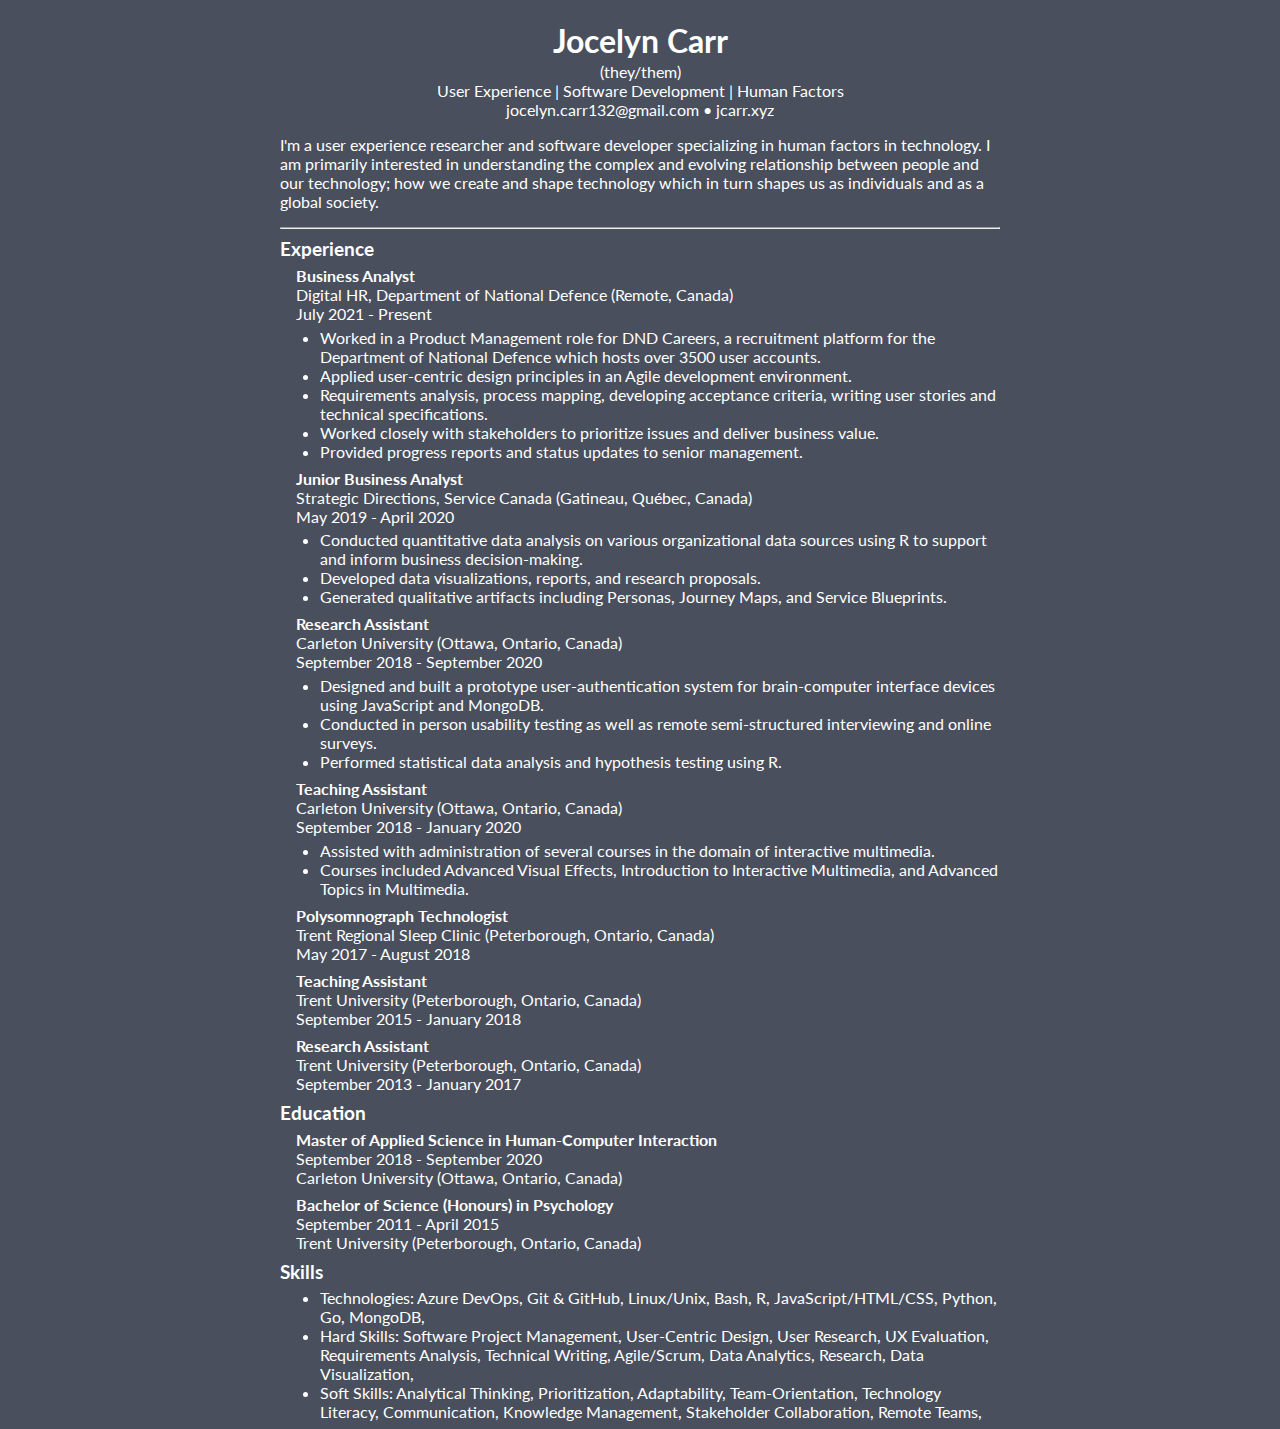
<file: public/index.html>
<!DOCTYPE html>
<html lang="en">

  <head>
    <meta charset="UTF-8"/>
    <meta charset="UTF-8">
    <meta name="viewport" content="width=device-width, initial-scale=1.0">
    <link rel="stylesheet" href="../styles/main.css" />
    <link rel="stylesheet" href="https://jcarr.xyz/css/style.min.bf1df006578d0cebba599fe7d79db9e7c0960d565d11c83ae01dd5ff549baa38.css" integrity="sha256-vx3wBleNDOu6WZ/n152558CWDVZdEcg64B3V/1Sbqjg=" crossorigin="anonymous">
    <title>Jocelyn Carr - CV</title>

  </head>

  <body>
    <main>
      <div id=about>
  <h1 id=name>Jocelyn Carr</h1>
  <div id=pronouns>(they/them)</div>
  <div id=role>User Experience | Software Development | Human Factors</div>
  <div id=contact>jocelyn.carr132@gmail.com • jcarr.xyz</div>
</div>

      
<div id=mission>
  <p>I&#39;m a user experience researcher and software developer specializing in human factors in technology. I am primarily interested in understanding the complex and evolving relationship between people and our technology; how we create and shape technology which in turn shapes us as individuals and as a global society.</p>
</div>
<hr>

      <div id=experience>
<h2>Experience</h2>

  <div class=employer>

    <div class=role>
      <div><strong>Business Analyst</strong></div>
      <div class=entity>Digital HR, Department of National Defence <span class=location>(Remote, Canada)</span></div>
      <div class=dates>July 2021 - Present</div>
    </div>
    </div>
  </div>


  <ul class=details>
    
    <li class=details>Worked in a Product Management role for DND Careers, a recruitment platform for the Department of National Defence which hosts over 3500 user accounts.</li>
    
    <li class=details>Applied user-centric design principles in an Agile development environment.</li>
    
    <li class=details>Requirements analysis, process mapping, developing acceptance criteria, writing user stories and technical specifications.</li>
    
    <li class=details>Worked closely with stakeholders to prioritize issues and deliver business value.</li>
    
    <li class=details>Provided progress reports and status updates to senior management.</li>
    
  </ul>
</div>

  <div class=employer>

    <div class=role>
      <div><strong>Junior Business Analyst</strong></div>
      <div class=entity>Strategic Directions, Service Canada <span class=location>(Gatineau, Québec, Canada)</span></div>
      <div class=dates>May 2019 - April 2020</div>
    </div>
    </div>
  </div>


  <ul class=details>
    
    <li class=details>Conducted quantitative data analysis on various organizational data sources using R to support and inform business decision-making.</li>
    
    <li class=details>Developed data visualizations, reports, and research proposals.</li>
    
    <li class=details>Generated qualitative artifacts including Personas, Journey Maps, and Service Blueprints.</li>
    
  </ul>
</div>

  <div class=employer>

    <div class=role>
      <div><strong>Research Assistant</strong></div>
      <div class=entity>Carleton University <span class=location>(Ottawa, Ontario, Canada)</span></div>
      <div class=dates>September 2018 - September 2020</div>
    </div>
    </div>
  </div>


  <ul class=details>
    
    <li class=details>Designed and built a prototype user-authentication system for brain-computer interface devices using JavaScript and MongoDB.</li>
    
    <li class=details>Conducted in person usability testing as well as remote semi-structured interviewing and online surveys.</li>
    
    <li class=details>Performed statistical data analysis and hypothesis testing using R.</li>
    
  </ul>
</div>

  <div class=employer>

    <div class=role>
      <div><strong>Teaching Assistant</strong></div>
      <div class=entity>Carleton University <span class=location>(Ottawa, Ontario, Canada)</span></div>
      <div class=dates>September 2018 - January 2020</div>
    </div>
    </div>
  </div>


  <ul class=details>
    
    <li class=details>Assisted with administration of several courses in the domain of interactive multimedia.</li>
    
    <li class=details>Courses included Advanced Visual Effects, Introduction to Interactive Multimedia, and Advanced Topics in Multimedia.</li>
    
  </ul>
</div>

  <div class=employer>

    <div class=role>
      <div><strong>Polysomnograph Technologist</strong></div>
      <div class=entity>Trent Regional Sleep Clinic <span class=location>(Peterborough, Ontario, Canada)</span></div>
      <div class=dates>May 2017 - August 2018</div>
    </div>
    </div>
  </div>


  <ul class=details>
    
  </ul>
</div>

  <div class=employer>

    <div class=role>
      <div><strong>Teaching Assistant</strong></div>
      <div class=entity>Trent University <span class=location>(Peterborough, Ontario, Canada)</span></div>
      <div class=dates>September 2015 - January 2018</div>
    </div>
    </div>
  </div>


  <ul class=details>
    
  </ul>
</div>

  <div class=employer>

    <div class=role>
      <div><strong>Research Assistant</strong></div>
      <div class=entity>Trent University <span class=location>(Peterborough, Ontario, Canada)</span></div>
      <div class=dates>September 2013 - January 2017</div>
    </div>
    </div>
  </div>


  <ul class=details>
    
  </ul>
</div>


      <div id=education>
<h2>Education</h2>

  <div class=university>
    <div class=degree>
      <div><strong>Master of Applied Science in Human-Computer Interaction</strong></div>
      <div class=dates>September 2018 - September 2020</div>
    </div>
    <div class=institution>Carleton University <span class=location>(Ottawa, Ontario, Canada)</span></div>
    </div>
  </div>


  <ul class=details>
    
  </ul>

  <div class=university>
    <div class=degree>
      <div><strong>Bachelor of Science (Honours) in Psychology</strong></div>
      <div class=dates>September 2011 - April 2015</div>
    </div>
    <div class=institution>Trent University <span class=location>(Peterborough, Ontario, Canada)</span></div>
    </div>
  </div>


  <ul class=details>
    
  </ul>

</div>

      <div id=skills>
<h2>Skills</h2>
<ul>
  <li>Technologies: Azure DevOps, Git &amp; GitHub, Linux/Unix, Bash, R, JavaScript/HTML/CSS, Python, Go, MongoDB, </li>
  <li>Hard Skills: Software Project Management, User-Centric Design, User Research, UX Evaluation, Requirements Analysis, Technical Writing, Agile/Scrum, Data Analytics, Research, Data Visualization, </li>
  <li>Soft Skills: Analytical Thinking, Prioritization, Adaptability, Team-Orientation, Technology Literacy, Communication, Knowledge Management, Stakeholder Collaboration, Remote Teams, </li>
</ul>
</div>

    </main>
  </body>

</html>
</file>
<file: styles/main.css>
@import url("https://fonts.googleapis.com/css2?family=Lato&display=swap");

* {
  text-rendering: optimizeLegibility;
  box-sizing: border-box;
}

main {
  max-width: 45rem;
  margin-left: auto;
  margin-right: auto;
}

a {
  text-decoration: none;
  font-weight: bold;
}

body {
  background-color: #494f5c;
  color: white;
  font-family: "Lato", sans-serif;
}

ul {
  margin-top: 0.3rem;
  margin-bottom: 0.5rem;
  list-style-position: outside;
}

h2 {
  margin-top: 1.2rem;
  font-size: 1.2rem;
  line-height: 0.1rem;
}

#name {
  margin-bottom: 0.1rem;
}

#about {
  text-align: center;
  margin-bottom: 1rem;
}

#pronouns {
  font-size: 1rem;
}

#mission {
  margin-bottom: 1em;
}

.employer, .university {
  margin-left: 1rem;
}

@media print {

  @page {
    size: Letter portrait;
    margin: 0.5cm;
    margin-top: 1cm;
    margin-bottom: 1cm;
  }

  body {
    background: white;
    color: black;
  }

  h1, h2, h3, h4, h5 {
    page-break-after: avoid;
  }

  .m-0, .m-0 *, .dont-print, .dont-print * {
    display: none!important;
  }
}
</file>
